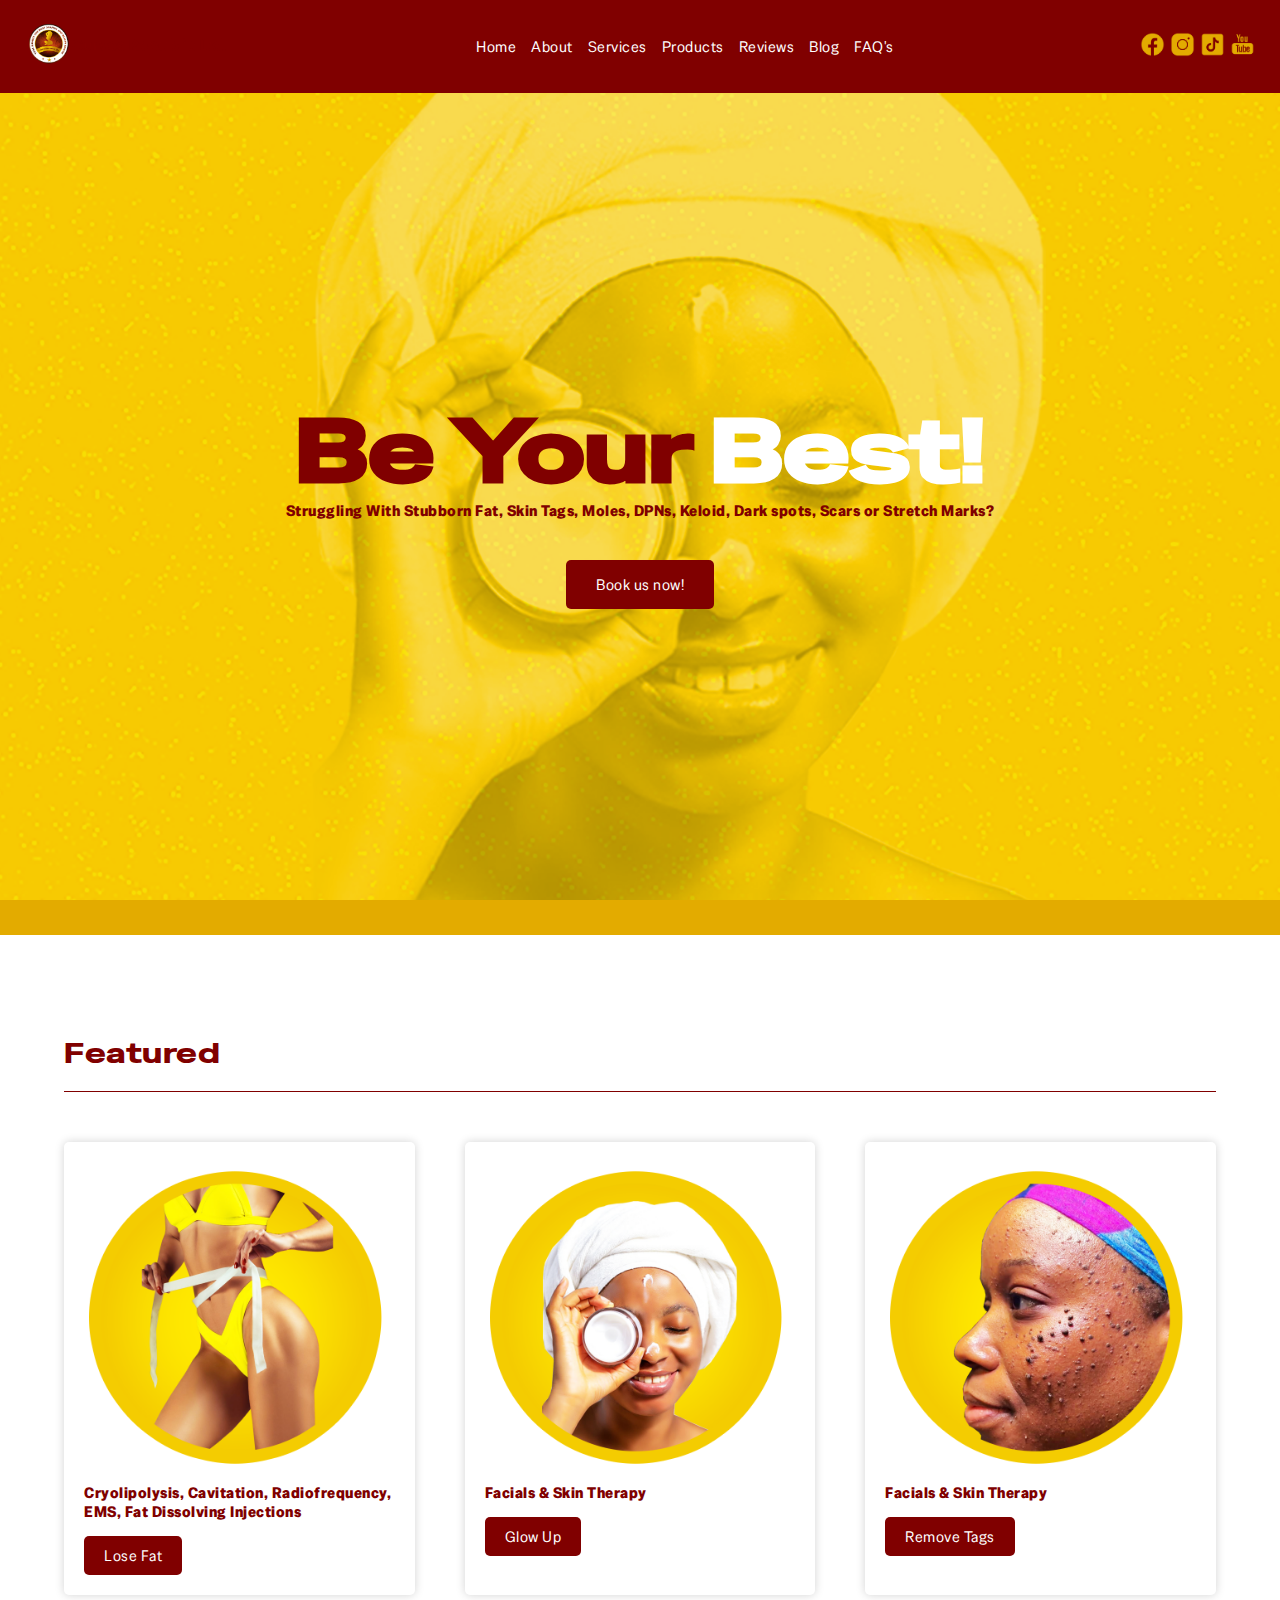
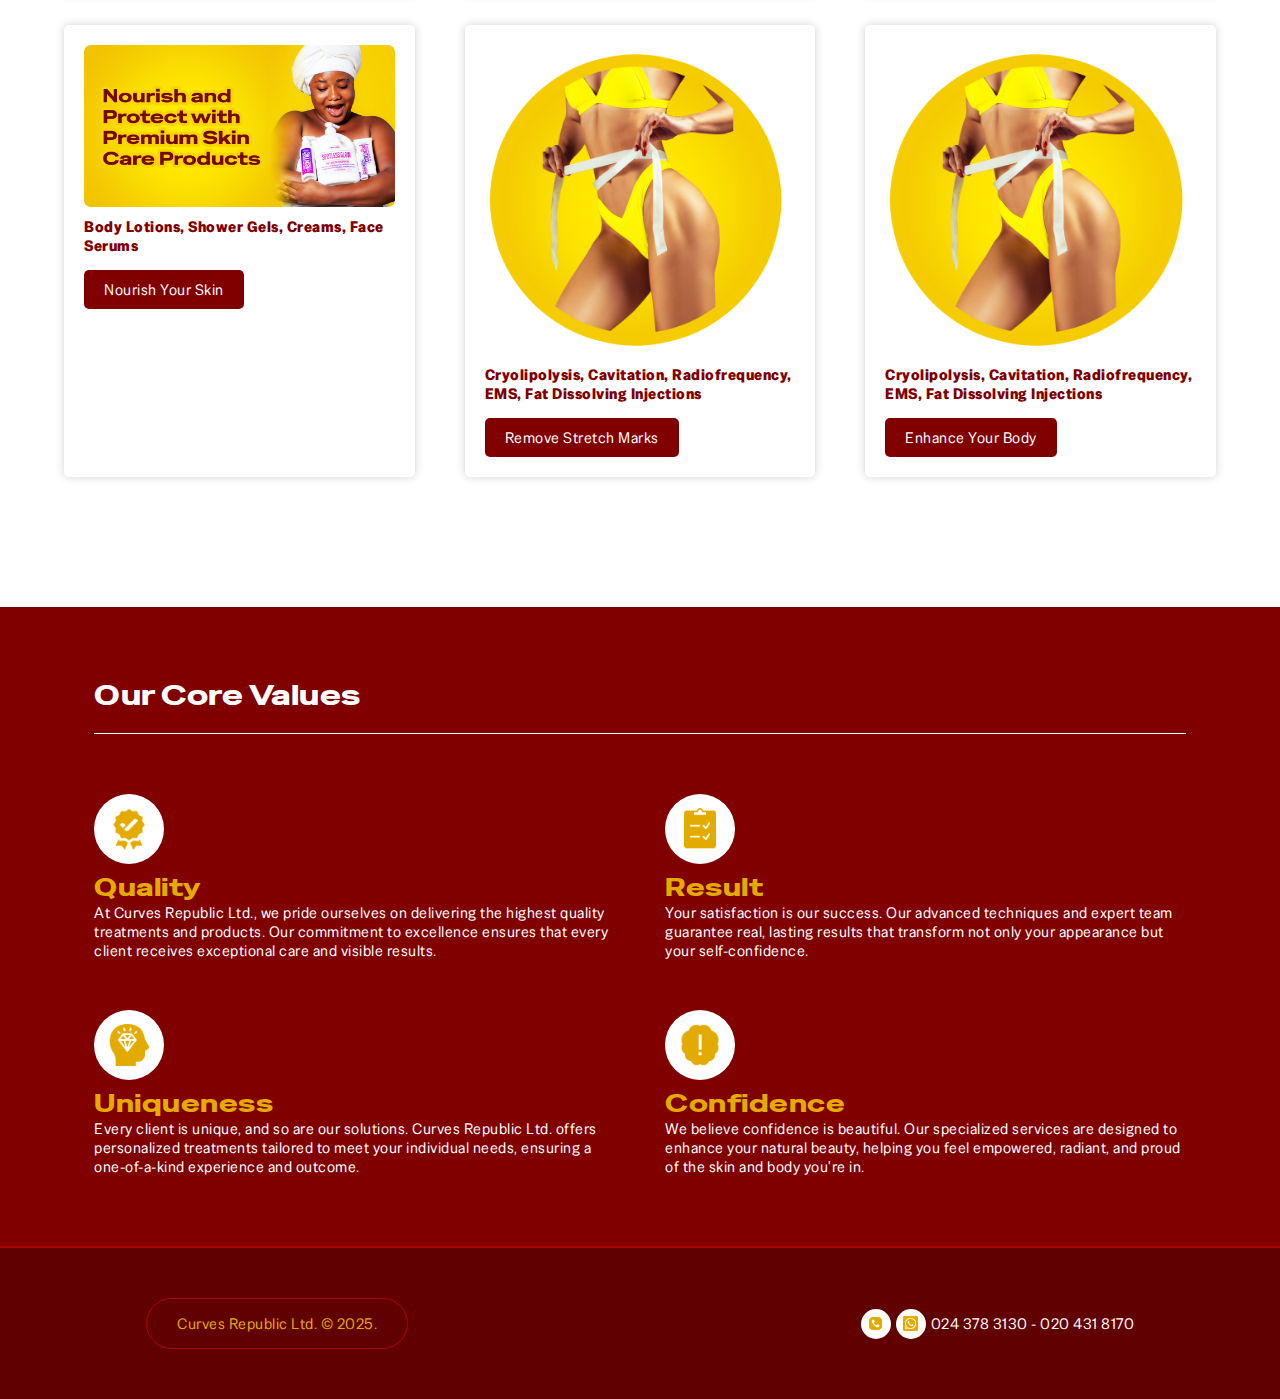
<file: index.html>
<!DOCTYPE html>
<html lang="en">
<head>
    <meta charset="UTF-8">
    <meta name="viewport" content="width=device-width, initial-scale=1.0">
    <link rel="preconnect" href="https://fonts.googleapis.com">
    <link rel="preconnect" href="https://fonts.gstatic.com" crossorigin>
    <link href="https://fonts.googleapis.com/css2?family=Aclonica&family=Caveat:wght@400..700&family=Inria+Sans:ital,wght@0,300;0,400;0,700;1,300;1,400;1,700&family=Inter:ital,opsz,wght@0,14..32,100..900;1,14..32,100..900&family=Open+Sans:ital,wght@0,300..800;1,300..800&family=Poppins:ital,wght@0,100;0,200;0,300;0,400;0,500;0,600;0,700;0,800;0,900;1,100;1,200;1,300;1,400;1,500;1,600;1,700;1,800;1,900&family=Prompt:ital,wght@0,100;0,200;0,300;0,400;0,500;0,600;0,700;0,800;0,900;1,100;1,200;1,300;1,400;1,500;1,600;1,700;1,800;1,900&family=Roboto+Slab&family=Roboto:ital,wght@0,100..900;1,100..900&family=Special+Gothic&family=Special+Gothic+Expanded+One&display=swap" rel="stylesheet">
    <link rel="stylesheet" href="style.css">
    <title>Curves Republic</title>
</head>
<body>
    <div class="overlay"></div>
    <special-header></special-header>
    <!--BOOKING FORM  -->
    <div class="booking-form-wrapper">
       <form action="" class="booking-form">
           <div class="form-heading">
               <h2 class="booking-heading">Booking Details</h2>
               <img src="images/close.png" alt="closing-icon" class="form-closing-icon">
           </div>
           <div class="form-elements">
               <input type="text" name="first-name" autocomplete="off" autocapitalize="off" placeholder="First Name" class="form-input" required>
               <input type="text" name="last-name" autocomplete="off" autocapitalize="off" placeholder="Last Name" class="form-input" required>
               <select name="treatment" id="treatment" class="form-input" required>
                   <option value="" selected="true" disabled>Treatment</option>
                   <option value="fat lost">Fat Reduction</option>
                   <option value="dpn's">Fillers: Butt, Face etc. </option>
                   <option value="dark Spot">Facials</option>
                   <option value="scars">Skin Tags</option>
                   <option value="keloids">DPN's</option>
                   <option value="moles">Stretch Marks</option>
                   <option value="skin tags">Scars</option>
                   <option value="skin tags">Keloids</option>
                   <option value="skin tags">Dark Spots</option>
                   <option value="skin tags">Ear Irrigation</option>
               </select>
               <select name="gender" id="gender" class="form-input" required>
                   <option value="" selected="true" disabled>Gender</option>
                   <option value="male">Male</option>
                   <option value="female">Female</option>
               </select>
               <input type="text" autocomplete="off" autocapitalize="off" placeholder="Date of Birth" onfocus="(this.type='date')" onblur="(this.type='text')" name="date-of-birth" class="form-input" required>
               <input type="tel" name="contact" autocomplete="off" autocapitalize="off" placeholder="Contact" class="form-input" required>
               <input type="text" name="location" autocomplete="off" autocapitalize="off" placeholder="Location" class="form-input" required>
               <button class="form-btn" class="form-btn">Submit Form</button>
           </div>
       </form>
   </div>

   <!-- HEROE SECTION -->
   <main>
       <section class="heroe-section">
           <div class="heroe-section-text">
               <h1 class="main-heading">Be Your <span class="best">Best!</span></h1>
               <p class="heroe-paragraph">Struggling With Stubborn Fat, Skin Tags, Moles, DPNs,
                   Keloid, Dark spots, Scars or Stretch Marks?</p>
               <a href="#" class="btn booking-btn">Book us now!</a>
           </div>
       </section>

       <!-- FEATURES SECTION (SERVICES)-->
       <section class="features-wrapper">
           <h2 class="features-heading">Featured</h2>
           <div class="features">
               <div class="feature-item">
                   <img src="images/fat-lose.png" alt="fat-lost-image" class="feature-item-image">
                   <p class="item-paragraph">
                       Cryolipolysis, Cavitation, Radiofrequency, EMS,
                        Fat Dissolving Injections
                   </p>
                   <a href="" class="learn-more-btn">Lose Fat</a>
               </div>

               <div class="feature-item">
                   <img src="images/glow-skin.png" alt="fat-lost-image" class="feature-item-image">
                   <p class="item-paragraph">Facials & Skin Therapy</p>
                   <a href="" class="learn-more-btn">Glow Up</a>
               </div>

               <div class="feature-item">
                   <img src="images/skin-tag.png" alt="fat-lost-image" class="feature-item-image">
                   <p class="item-paragraph">Facials & Skin Therapy</p>
                   <a href="" class="learn-more-btn">Remove Tags</a>
               </div>

               <div class="feature-item">
                   <img src="images/skin-products.png" alt="fat-lost-image" class="feature-item-image">
                   <p class="item-paragraph">Body Lotions, Shower Gels, Creams, Face Serums</p>
                   <a href="" class="learn-more-btn">Nourish Your Skin</a>
               </div>

               <div class="feature-item">
                   <img src="images/fat-lose.png" alt="fat-lost-image" class="feature-item-image">
                   <p class="item-paragraph">
                       Cryolipolysis, Cavitation, Radiofrequency, EMS, Fat Dissolving Injections
                   </p>
                   <a href="" class="learn-more-btn">Remove Stretch Marks</a>
               </div>

               <div class="feature-item">
                   <img src="images/fat-lose.png" alt="fat-lost-image" class="feature-item-image">
                   <p class="item-paragraph">
                       Cryolipolysis, Cavitation, Radiofrequency, EMS, Fat Dissolving Injections
                   </p>
                   <a href="" class="learn-more-btn">Enhance Your Body</a>
               </div>
           </div>
       </section>

       <!-- VALUES SECTION -->
       <section class="values-wrapper">
           <div class="values-items">
               <h2 class="values-heading">Our Core Values</h2>
               <div class="value-content">
                   <div class="value-item">
                       <div class="value-image-background">
                           <img src="images/quality.png" alt="" class="value-image">
                       </div>
                       <div class="value-text">
                           <h3 class="value-heading">Quality</h3>
                           <p class="value-paragraph">
                                At Curves Republic Ltd., we pride ourselves on delivering
                                the highest quality treatments and products. Our commitment
                                to excellence ensures that every client receives exceptional
                                care and visible results.
                           </p>
                       </div>
                   </div>
                   
                   <div class="value-item">
                       <div class="value-image-background">
                           <img src="images/result.png" alt="" class="value-image">
                       </div>
                       <div class="value-text">
                           <h3 class="value-heading">Result</h3>
                           <p class="value-paragraph">
                                Your satisfaction is our success. Our advanced techniques and
                                expert team guarantee real, lasting results that transform not
                                only your appearance but your self-confidence.
                           </p>
                       </div>
                   </div>
                   
                   <div class="value-item">
                       <div class="value-image-background">
                           <img src="images/unique.png" alt="" class="value-image">
                       </div>
                       <div class="value-text">
                           <h3 class="value-heading">Uniqueness</h3>
                           <p class="value-paragraph">
                                Every client is unique, and so are our solutions. Curves
                                Republic Ltd. offers personalized treatments tailored to
                                meet your individual needs, ensuring a one-of-a-kind experience
                                and outcome.

                           </p>
                       </div>
                   </div>
                   
                   <div class="value-item">
                       <div class="value-image-background">
                           <img src="images/confidence.png" alt="" class="value-image">
                       </div>
                       <div class="value-text">
                           <h3 class="value-heading">Confidence</h3>
                           <p class="value-paragraph">
                                We believe confidence is beautiful. Our specialized services are
                                designed to enhance your natural beauty, helping you feel empowered,
                                radiant, and proud of the skin and body you're in.

                           </p>
                       </div>

                   </div>
               </div>
           </div>
       </section>
   </main>
   <!-- FOOTER SECTION -->
   <special-footer></special-footer>
    
        <script src="https://ajax.googleapis.com/ajax/libs/jquery/3.7.1/jquery.min.js"></script>
        <script src="./header-footer.js"></script>
        <script src="script.js"></script>
</body>
</html>
</file>
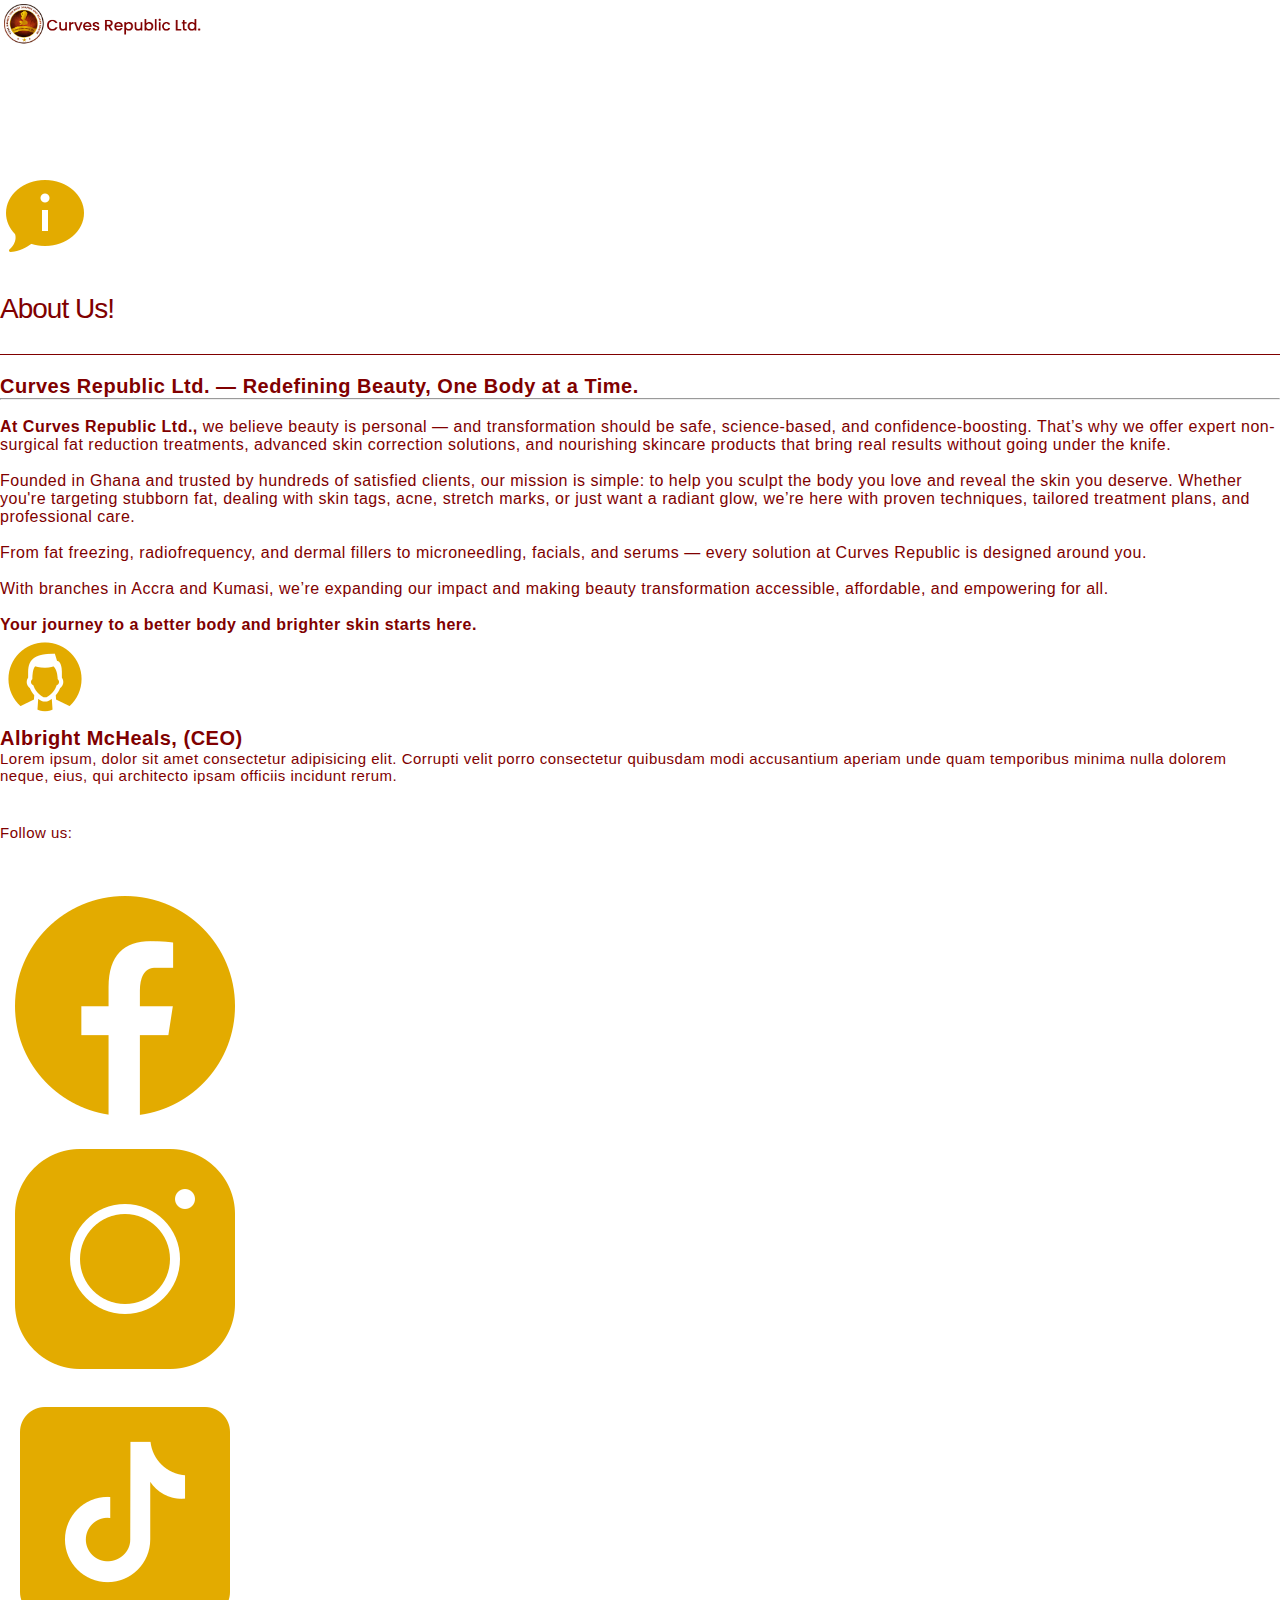
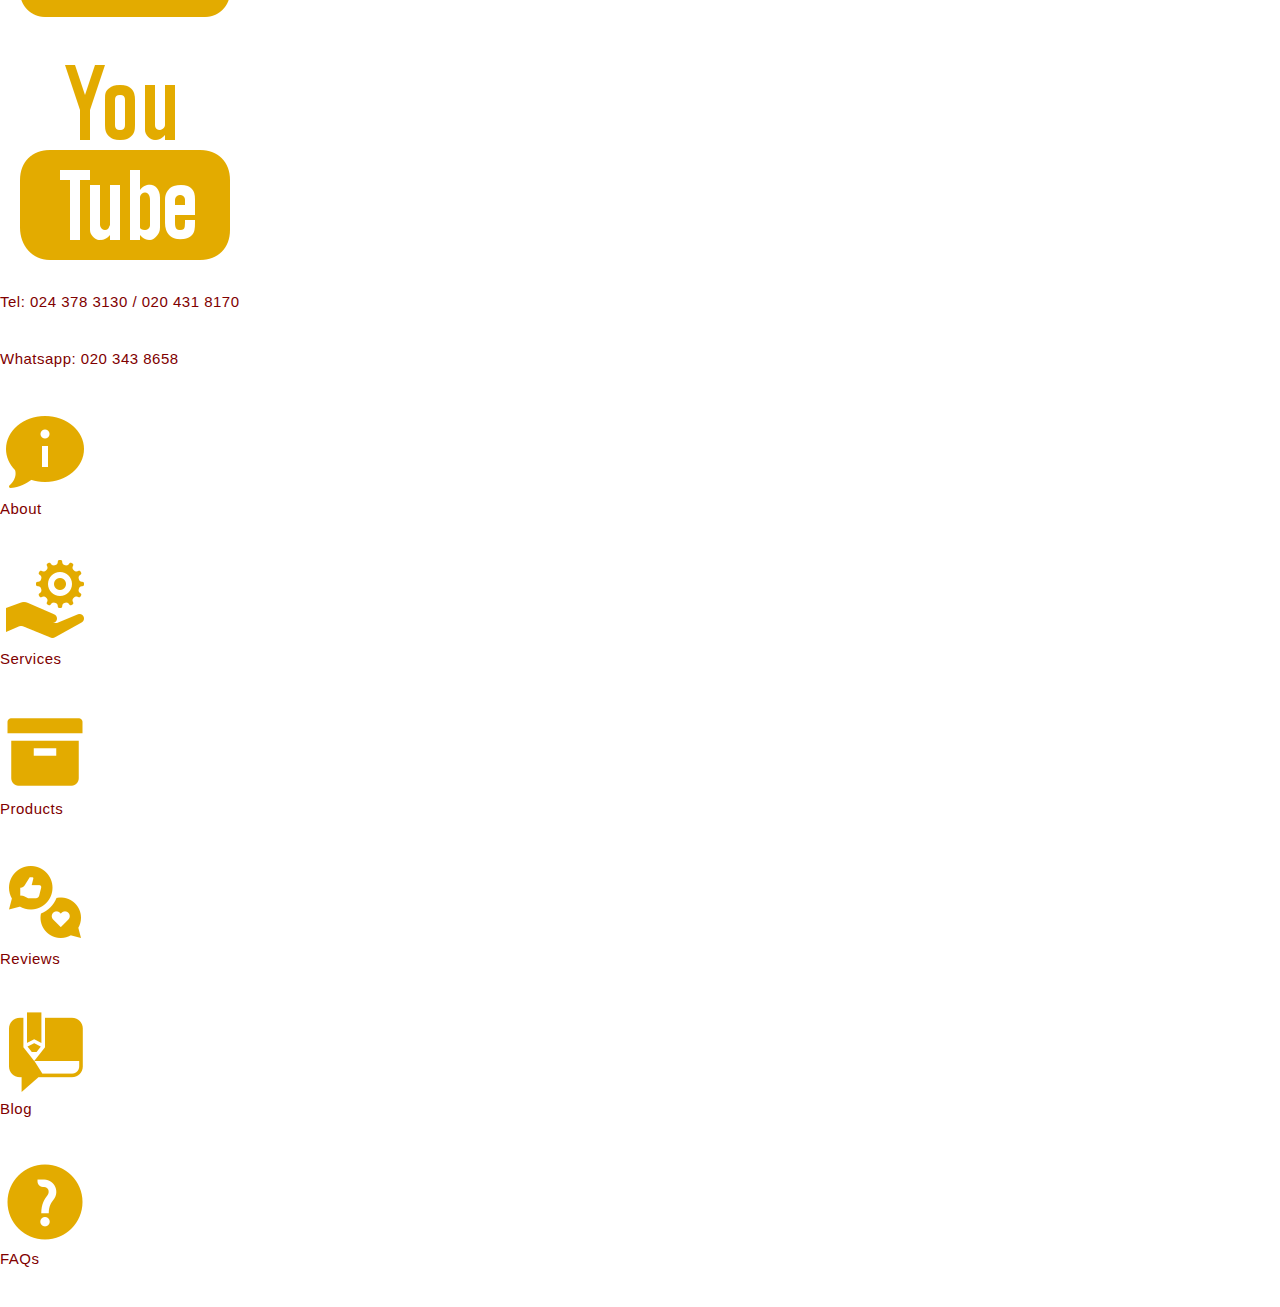
<file: about.html>
<!DOCTYPE html>
<html lang="en">
<head>
    <meta charset="UTF-8">
    <meta name="viewport" content="width=device-width, initial-scale=1.0">
    <link rel="stylesheet" href="about.css">
    <title>Document</title>
</head>
<body>
    <header>
        <!-- Navigation Bar -->
        <nav class="navigation-bar">
            <a href="index.html"> <img src="images/logo.png" alt="company-logo" class="logo"></a>
            <ul class="navigation-links">
                <li><a href="#" class="navigation-items">About</a></li>
                <li><a href="services.html" class="navigation-items">Services</a></li>
                <li><a href="#" class="navigation-items">Products</a></li>
                <li><a href="#" class="navigation-items">Reviews</a></li>
                <li><a href="#" class="navigation-items">Blog</a></li>
                <li><a href="#" class="navigation-items">FAQ</a></li>
                <li><a href="#" class="btn btn-register">Booking</a></li>
            </ul>
        </nav>
    </header>
    <main>
        <div class="container">
            <div class="about">
                <div class="heading-icon">
                    <img src="images/about.png" alt="">
                    <h1 class="about-heading">About Us!</h1>
                </div>
                <h2 class="about-heading-two">Curves Republic Ltd. — Redefining Beauty, One Body at a Time.</h2>
                <hr class="break">
                <p class="about-paragraph">
                    <br>
                    <strong>At Curves Republic Ltd.,</strong> we believe beauty is personal — and transformation
                    should be safe, science-based, and confidence-boosting. That’s why we offer
                    expert non-surgical fat reduction treatments, advanced skin correction
                    solutions, and nourishing skincare products that bring real results without
                    going under the knife. <br>
                    <br>
                    Founded in Ghana and trusted by hundreds of satisfied clients, our mission is
                    simple: to help you sculpt the body you love and reveal the skin you deserve.
                    Whether you're targeting stubborn fat, dealing with skin tags, acne, stretch
                    marks, or just want a radiant glow, we’re here with proven techniques, tailored
                    treatment plans, and professional care. <br>
                    <br>
                    From fat freezing, radiofrequency, and dermal fillers to microneedling, facials,
                    and serums — every solution at Curves Republic is designed around you. <br>
                    <br>
                    With branches in Accra and Kumasi, we’re expanding our impact and making beauty
                    transformation accessible, affordable, and empowering for all. <br>
                    <br>
                    <strong>Your journey to a better body and brighter skin starts here.</strong>
                </p>
                <div class="founder">
                    <img src="images/profile.png" alt="CEO-picture">
                    <div>
                        <h2 class="founder-info fonder-name">Albright McHeals, (CEO)</h2>
                        <p class="founder-info">
                            Lorem ipsum, dolor sit amet consectetur adipisicing elit.
                            Corrupti velit porro consectetur quibusdam modi accusantium
                            aperiam unde quam temporibus minima nulla dolorem neque, eius,
                            qui architecto ipsam officiis incidunt rerum.
                        </p>
                    </div>

                </div>
            </div>
        </div>
    </main>
    <!-- Footer -->
    <footer class="footer">
        <p class="contact-details">Follow us:</p>
        <ul class="social-media-links">
            <li><a href=""><img class="footer-icons" src="images/facebook.png" alt="facebook-icon"></a></li>
            <li><a href=""><img class="footer-icons" src="images/instagram.png" alt="instagram-icon"></a></li>
            <li><a href=""><img class="footer-icons" src="images/tiktok.png" alt="tiktok-icon"></a></li>
            <li><a href=""><img class="footer-icons" src="images/youtube.png" alt="youtube-icon"></a></li>
        </ul>
        <div class="contact">
            <p class="contact-details">Tel: 024 378 3130 / 020 431 8170</p>
            <p class="contact-details">Whatsapp: 020 343 8658</p>
        </div>

        <nav class="bottom-navigation-bar">
            <a class="nav-item" href="about.html">
                <img class="navigation-icons" src="images/about.png" alt="">
                <p class="navigation-text">About</p>
            </a>

            <a class="nav-item" href="services.html">
                <img class="navigation-icons" src="images/services.png" alt="">
                <p class="navigation-text" >Services</p>
            </a>

            <a class="nav-item" href="products.html">
                <img class="navigation-icons" src="images/products.png" alt="">
                <p class="navigation-text" >Products</p>
            </a>

            <a class="nav-item" href="reviews.html">
                <img class="navigation-icons" src="images/reviews.png" alt="">
                <p class="navigation-text" >Reviews</p>
            </a>

            <a class="nav-item" href="blog.html">
                <img class="navigation-icons" src="images/blog.png" alt="">
                <p class="navigation-text" >Blog</p>
            </a>

            <a class="nav-item" href="faq.html">
                <img class="navigation-icons" src="images/faq.png" alt="">
                <p class="navigation-text" >FAQs</p>
            </a>
        </nav>
    </footer>
</body>
</html>
</file>
<file: style.css>
:root{
    /* COLORS */
    --primary-color: #e3ab00;
    --primary-tint: #ffd000;
    --primary-tint-2: #fcf9f0;
    --secondary-color: #800000;
    --secondary-tint: #af0000;
    --tertiary-color: #ffffff;
    --footer-background-color: #610000;

    /* FONTS */
    --font-family-one: "Special Gothic", sans-serif;
    --font-family-two: "Special Gothic Expanded One", sans-serif;

}

/* GLOBAL SETTINGS */
*{
    box-sizing: border-box;
    margin: 0px;
    padding: 0px;
}

html{
    font-size: 62.5%;
}

body{
    font-family: var(--font-family-one);
    font-size: 1.5rem;
    background-color: var(--tertiary-color);
    color: var(--tertiary-color);
    letter-spacing: .5px;
}


h1{
    font-size: 9rem;
    font-weight: 600;
    line-height: 9rem;
    margin-bottom: .5rem;
    font-family: var(--font-family-two);
    color: var(--secondary-color);
    letter-spacing: -1px;
}

.heading-span{
    color: var(--tertiary-color);
}

h2{
    font-size: 2rem;
    font-weight: 700;
    color: var(--secondary-color);
}

h3{
    font-size: 2.5rem;
    color: var(--primary-color);
}

p{
    font-size: 1.5rem;
    margin-bottom: 4rem;
    color: var(--secondary-color);
    font-weight: 400;
    
}

ul{
    list-style: none;
}

a{
    text-decoration: none;
    color: var(--tertiary-color);
}

.active-overflow{
   overflow: hidden;
}

.overlay{
    position: fixed;
    display: none;
    width: 100%;
    height: 100%;
    top: 0;
    left: 0;
    right: 0;
    bottom: 0;
    background-color: black;
    opacity: .5;
    z-index: 1;
}






/* BUTTONS */
/* LEARN MORE BTN */
.learn-more-btn{
    background-color: var(--secondary-color);
    padding: 1rem 2rem;
    border-radius: .5rem;
    margin-top: 1.5rem;
    color: var(--tertiary-color);
    transition: background-color 1s;
}

.learn-more-btn:hover{
    background-color: var(--secondary-tint);
}


/* BOOKING BTN */
.booking-btn{
    background-color: var(--secondary-color);
    padding: 1.5rem 3rem;
    transition: background-color 1s;
    border-radius: .5rem;
}

.booking-btn:hover{
    background-color: var(--secondary-tint);
}






/* TOP-NAVIGATION-BAR */
.top-navigation-bar{
    display: flex;
    justify-content: space-between;
    align-items: center;
    padding: 2rem 2.5rem;
    background-color: var(--secondary-color);
    position: fixed;
    top: 0px;
    width: 100%;
}

.top-navigation-link{
    color: var(--tertiary-color)
}

.logo{
    width: 20.5rem;
}

.top-navigation-links{
    display: flex;
    gap: 1.5rem;
}

.social-media-icons{
    width: 2.5rem;
}

.social-media{
    display: flex;
    justify-content: center;
    align-items: center;
    gap: .5rem;
}

.toggled-social-media{
    display: flex;
    justify-content: space-between;
    align-items: center;
    gap: .5rem;
    display: none;
}

.menu-icon{
    width: 3.5rem;
    display: none;
}

.top-navigation-link:hover, .navigation-link:active{
    color: var(--primary-color);
}







/* TOGGLED-NAVIGATION-BAR */
.toggled-navigation-bar{
    background-color: var(--tertiary-color);
    padding: 5rem;
    position: fixed;
    top: 0%;
    right: 0%;
    max-width: 100%;
    width: 70%;
    height: 100vh;
    display: none;
    box-shadow: 10px 10px 50px rgb(54, 54, 54);
    z-index: 5;
}

.toggled-navigation-link{
    color: var(--secondary-color);
    font-size: 2rem;
    font-weight: 500;
}

.toggled-navigation-links{
    display: flex;
    flex-direction: column;
    align-items: start;
    justify-content:flex-start;
    gap: 2.5rem;
}

.toggled-social-media{
    display: flex;
    margin-top: 3rem;
    border-bottom: 2px solid var(--primary-color);
    padding-bottom: 1.5rem;
}

.toggled-nav-items{
    display: flex;
    flex-direction: column;
    align-items: start;
    justify-content: center;
}







/* BOOKING FORM */
.booking-form-wrapper{
    background-color: var(--secondary-color);
    padding: 4rem;
    position: fixed;
    top: 50%;
    left: 50%;
    transform: translate(-50%, -50%);
    height: auto;
    border-radius: .8rem;
    display: none;
    z-index: 2;
    overflow: auto;
}

.booking-heading{
    color: var(--primary-color);
    font-weight: 700;
}

.form-closing-icon{
    width: 3.5rem;
    cursor: pointer;
    padding: 4px;
    transition: 0.5s;
    border-radius: 5px;
}

.form-closing-icon:hover{
    background-color: var(--secondary-tint);
}

.form-heading{
    display: flex;
    justify-content: space-between;
    align-items: center;
    margin-bottom: 1.8rem;
}

.form-input{
    width: 100%;
    padding: 1.2rem;
    border: .2rem solid var(--tertiary-color);
    outline: none;
    margin-bottom: .5rem;
    background-color: var(--tertiary-color);
    border-radius: .2rem;
    color: var(--secondary-color);
}

input::placeholder{
    color: var(--secondary-color);
}

.form-btn{
    background-color: var(--primary-color);
    padding: 1.5rem 3rem;
    border: none;
    border-radius: .5rem;
    outline: none;
    margin-top: 1rem;
    color: var(--secondary-color);
    transition: background-color 1s;
    cursor: pointer;
}

.form-btn:hover{
    background-color: var(--primary-tint);
}





/* HEROE SECTION */
.heroe-section{
    background-color: var(--primary-color);
    margin-top: 8rem;
    padding: 15rem 5rem;
    height: auto;
    width: 100%;
    background-image: url(images/heroe-section-background.png);
    background-repeat: no-repeat;
    background-position: center;
    background-size: cover;
    background-attachment: fixed;
    background-clip: border-box;
    height: 95vh;
    display: flex;
    justify-content: center;
    align-items: center;
}

.heroe-section-text{
    display: flex;
    flex-direction: column;
    align-items: center;
    justify-content: center;
    text-align: center;
}

.heroe-paragraph{
    font-weight: 700;
}

.best{
    color: var(--tertiary-color);
}






/* FEATURES SECTION */
.features-wrapper{
    width: 90%;
    margin: 10rem auto;
}

.features-heading{
    font-size: 2.8rem;
    font-family: var(--font-family-two);
    margin-bottom: 5rem;
    font-weight: 500;
    border-bottom: 1px solid var(--secondary-color);
    padding-bottom: 2rem;
}

.feature-item-image{
    width: 100%;
    border-radius: .7rem;
}

.feature-item{
    display: flex;
    flex-direction: column;
    justify-content: flex-start;
    align-items: start;
    box-shadow: 0px 0px 10px lightgray;
    padding: 2rem;
    margin-bottom: 3rem;
    border-radius: 5px;
    width: 100%;
}

.features{
    display: grid;
    grid-template-columns: repeat(3, 1fr);
    justify-items: start;
    column-gap: 5rem;
    width: 100%;
}

.item-paragraph{
    margin-bottom: 0px;
    font-weight: 700;
    margin-top: 1rem;
}




/* VALUES SECTION */
.values-wrapper{
    background-color: var(--secondary-color);
    width: 100%;
    height: auto;
}

.values-heading{
    font-size: 2.8rem;
    font-family: var(--font-family-two);
    margin-bottom: 3rem;
    font-weight: 500;
    border-bottom: 1px solid var(--tertiary-color);
    padding-bottom: 2rem;
    color: var(--tertiary-color)
}

.values-items{
    width: 90%;
    height: auto;
    margin: 0px auto;
    padding: 7rem 3rem;
}

.value-paragraph{
    color: var(--tertiary-color);
    margin-bottom: 0px;
}

.value-heading{
    font-family: var(--font-family-two);
    font-weight: 500;
    margin-top: .7rem;
}

.value-image-background{
    background-color: var(--tertiary-color);
    width: 7rem;
    height: 7rem;
    border-radius: 100%;
    display: flex;
    align-items: center;
    justify-content: center;
}

.value-image{
    width: 5.2rem;
    padding: .5rem;
}

.value-item{
    margin-top: 3rem;
}

.value-content{
    display: grid;
    grid-template-columns: repeat(2, 1fr);
    column-gap: 5rem;
    row-gap: 2rem;
}





/* FOOTER SECTION */
.footer-wrapper{
    background-color: var(--footer-background-color);
    height: auto;
    width: 100%;
    border-top: 2px solid var(--secondary-tint);
}

.footer-items{
    height: auto;
    width: 85%;
    margin: 0px auto;
    padding: 5rem;
    display: flex;
    justify-content: space-between;
    align-items: center;
}

.contact-icon-background{
    background-color: var(--tertiary-color);
    height: 3rem;
    width: 3rem;
    border-radius: 100%;
    display: flex;
    align-items: center;
    justify-content: center;
}

.contacts{
    display: flex;
    align-items: center;
    justify-content: center;
    gap: .5rem;
}

.copyright-text{
    color: var(--primary-color);
    margin-bottom: 0px;
    border: 1px solid var(--secondary-tint);
    padding: 1.5rem 3rem;
    border-radius: 4rem;
}

.contact-icons{
    width: 1.5rem;
}

.contact-numbers{
    color: var(--tertiary-color);
    margin-bottom: 0px;
}


   




/* MEDIA QUERIES */
@media(max-width: 1250px){
    .features{
        display: grid;
        grid-template-columns: 1fr 1fr;
        justify-items: start;
        gap: 5rem;
    }
    
}



@media(max-width: 850px){
    /* MEDIA QUERY NAVIGATION BAR */
    .top-navigation-links{
        display: none;
    }

    .menu-icon{
        display: flex;
    }

    .social-media{
        display: none;
    }

    
    /* MEDIA QUERY MAIN SECTION */
    .heroe-section{
        padding: 7rem 2.5rem;
        height: 80vh;
    }

    .booking-form-wrapper{
        transform: translate(-50%, -50%);
        width: calc(-30px + 100vw);
        padding: 4rem 3rem;
    }

    .features{
        display: grid;
        grid-template-columns: 1fr;
        justify-items: start;
        gap: .5rem;
    }

    .feature-item-image{
        width: 100%;
    }

    .value-heading{
        font-size: 2rem;

    }

    .item-paragraph{
        font-size: 1.8rem;
    }

    .values-items{
        width: 90%;
    }

    .value-content{
        display: grid;
        grid-template-columns: 1fr;
        gap: 1rem;
    }

    .value-image-background{
        width: 5.7rem;
        height: 5.7rem;
    }

    .value-image{
        width: 4.5rem;
        padding: .5rem;
    }


    /* MEDIA QUERY FOOTER SECTION */
    .footer-items{
        display: flex;
        flex-direction: column;
        justify-content: center;
        align-items: center;
        gap: 1.5rem;
        padding: 5rem 1rem;
        width: 95%;
    }
    
}
</file>
<file: about.css>
:root{
    /* COLORS */
    --primary-color: #e3ab00;
    --primary-tint: #ffd000;
    --primary-tint-2: #fcf9f0;
    --secondary-color: #800000;
    --secondary-tint: #af0000;
    --tertiary-color: #ffffff;
    --footer-background-color: #610000;

    /* FONTS */
    --font-family-one: "Special Gothic", sans-serif;
    --font-family-two: "Special Gothic Expanded One", sans-serif;

}

/* GLOBAL SETTINGS */
*{
    box-sizing: border-box;
    margin: 0px;
    padding: 0px;
}

html{
    font-size: 62.5%;
}

body{
    font-family: var(--font-family-one);
    font-size: 1.5rem;
    background-color: var(--tertiary-color);
    color: var(--tertiary-color);
    letter-spacing: .5px;
}


h1{
    font-size: 9rem;
    font-weight: 600;
    line-height: 9rem;
    margin-bottom: .5rem;
    font-family: var(--font-family-two);
    color: var(--secondary-color);
    letter-spacing: -1px;
}

.heading-span{
    color: var(--tertiary-color);
}

h2{
    font-size: 2rem;
    font-weight: 700;
    color: var(--secondary-color);
}

h3{
    font-size: 2.5rem;
    color: var(--primary-color);
}

p{
    font-size: 1.5rem;
    margin-bottom: 4rem;
    color: var(--secondary-color);
    font-weight: 400;
    
}

ul{
    list-style: none;
}

a{
    text-decoration: none;
    color: var(--tertiary-color);
}

.active-overflow{
   overflow: hidden;
}


/* TOP-NAVIGATION-BAR */
.top-navigation-bar{
    display: flex;
    justify-content: space-between;
    align-items: center;
    padding: 2rem 2.5rem;
    background-color: var(--secondary-color);
    position: fixed;
    top: 0px;
    width: 100%;
}


.top-navigation-items{
    color: var(--tertiary-color)
}

.logo{
    width: 20.5rem;
}

.top-navigation-links{
    display: flex;
    gap: 1.5rem;
}

.social-media-icons{
    width: 2.5rem;
}

.social-media{
    display: flex;
    justify-content: center;
    align-items: center;
    gap: .5rem;
}

.toggled-social-media{
    display: flex;
    justify-content: space-between;
    align-items: center;
    gap: .5rem;
    display: none;
}

.menu-icon{
    width: 3.5rem;
    display: none;
}

.top-navigation-link:hover, .navigation-link:active{
    color: var(--primary-color);
}





/* TOGGLED-NAVIGATION-BAR */
.toggled-navigation-bar{
    background-color: var(--tertiary-color);
    padding: 5rem;
    position: fixed;
    top: 0%;
    right: 0%;
    max-width: 100%;
    width: 70%;
    height: 100vh;
    display: none;
    box-shadow: 10px 10px 50px rgb(54, 54, 54);
    z-index: 1;
}

.toggled-navigation-link{
    color: var(--secondary-color);
    font-size: 2.3rem;
    font-weight: 600;
}

.toggled-navigation-links{
    display: flex;
    flex-direction: column;
    align-items: start;
    justify-content:flex-start;
    gap: 2.5rem;
}

.toggled-social-media{
    display: flex;
    margin-top: 3rem;
    border-bottom: 2px solid var(--primary-color);
    padding-bottom: 1.5rem;
}

.toggled-nav-items{
    display: flex;
    flex-direction: column;
    align-items: start;
    justify-content: center;
}






/* ABOUT US SECTION */
.about-us-wrapper{
    margin: 10rem auto;
    width: 100%;
    height: auto;
}

.about-us-content{
    width: 85%;
    margin: 0px auto;
}

.about-paragraph{
    font-size: 1.6rem;
    margin: 0px;
}

.about-heading{
    font-size: 2.8rem;
    font-family: var(--font-family-two);
    margin-bottom: 2rem;
    font-weight: 500;
    border-bottom: 1px solid var(--secondary-color);
    /* padding-bottom: .5rem; */
}






/* FOOTER SECTION */
.footer-wrapper{
    background-color: var(--footer-background-color);
    height: auto;
    width: 100%;
    border-top: 2px solid var(--secondary-tint);
}

.footer-items{
    height: auto;
    width: 85%;
    margin: 0px auto;
    padding: 5rem;
    display: flex;
    justify-content: space-between;
    align-items: center;
}

.contact-icon-background{
    background-color: var(--tertiary-color);
    height: 3rem;
    width: 3rem;
    border-radius: 100%;
    display: flex;
    align-items: center;
    justify-content: center;
}

.contacts{
    display: flex;
    align-items: center;
    justify-content: center;
    gap: .5rem;
}

.copyright-text{
    color: var(--primary-color);
    margin-bottom: 0px;
    border: 1px solid var(--secondary-tint);
    padding: 1.5rem 3rem;
    border-radius: 4rem;
}

.contact-icons{
    width: 1.5rem;
}

.contact-numbers{
    color: var(--tertiary-color);
    margin-bottom: 0px;
}




/* MEDIA QUERIES */
@media(max-width: 850px){
    /* NAVIGATION BAR */
    .top-navigation-links{
        display: none;
    }

    .menu-icon{
        display: flex;
    }

    .social-media{
        display: none;
    }

  

    /* FOOTER SECTION */

    .footer-items{
        display: flex;
        flex-direction: column;
        justify-content: center;
        align-items: center;
        gap: 1.5rem;
        padding: 5rem 1rem;
        width: 95%;
    }

}
</file>
